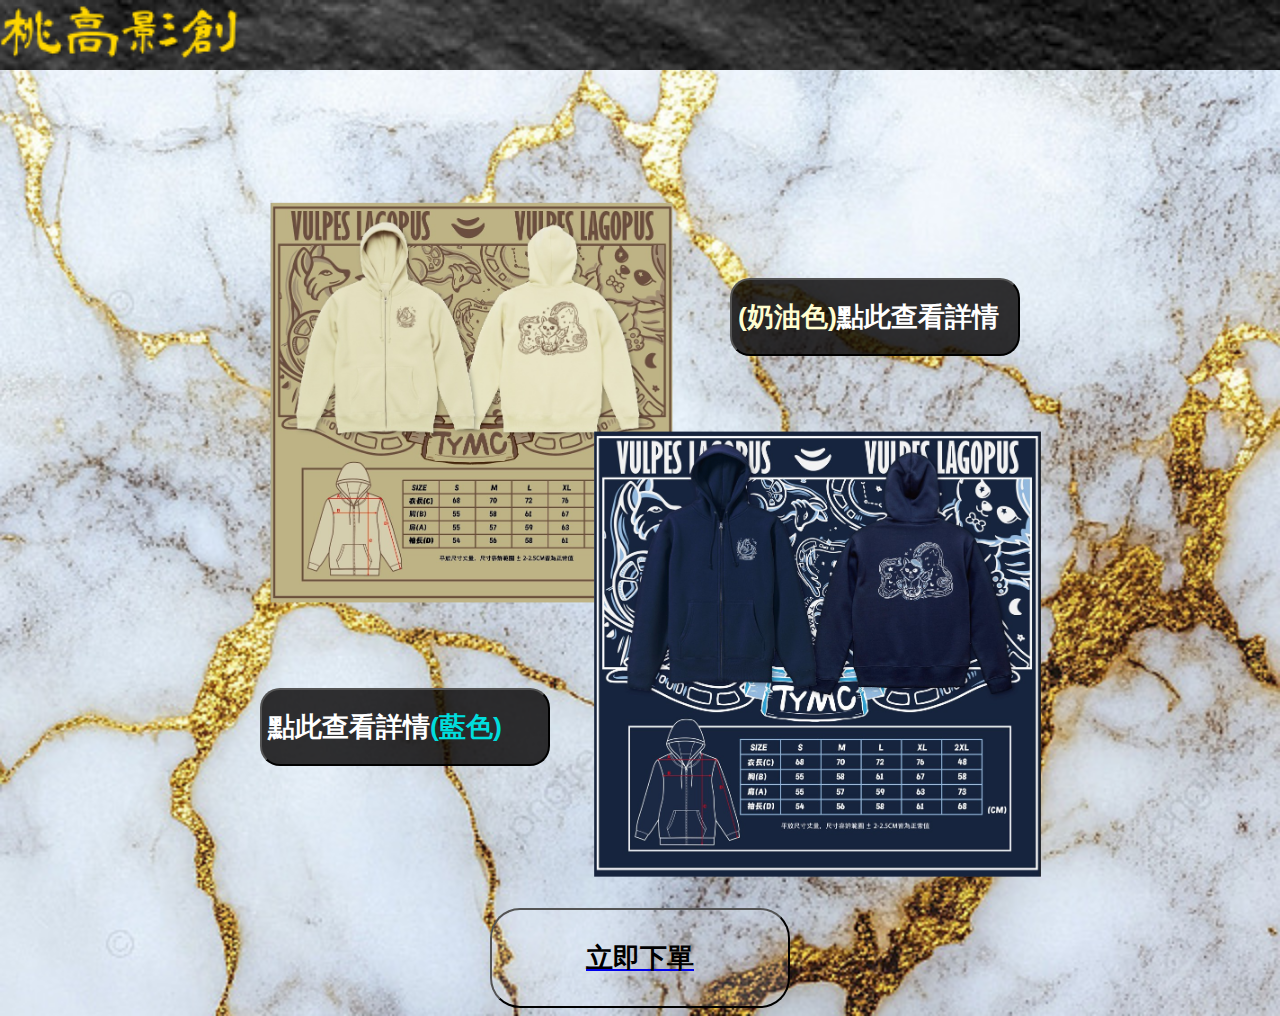
<file: index.html>
<!DOCTYPE html>
<html>
<head>
<title>桃園高中電影創作社預購表單</title>

</head>
<body>

<link rel="stylesheet" href="enter.css">
<header>
    <img src="桃高影創(金色字體).png" class="img">
</header>
<div >
   <botton class="clothes1">
    <img src="桃高影創 奶油色.jpg">
   </botton>
   <a href="butter.html" ><button class="white">
    <h1><font color="fffdd0">(奶油色)</font><font color="white">點此查看詳情</font></h1>
   </button>
   </a>
   <a href="blue.html">
   <button class="black">
    <h1><font color="white">點此查看詳情</font><font color="#00DDDD">(藍色)</font></h1>
   </button>
   </a>
   <button class="clothes2">
    <img src="桃高影創 藍色.jpg">
   </button>
</div>
<div class="block"></div>
<div class="orderb" >
    <a href="https://forms.gle/mTCpJUQ3SQUvTiwY6">
     <button href="order.html" class="order">
       <h1 >立即下單</h1>
     </button>
    </a>
    </div>
    
</div>

</body>
</html>
</file>
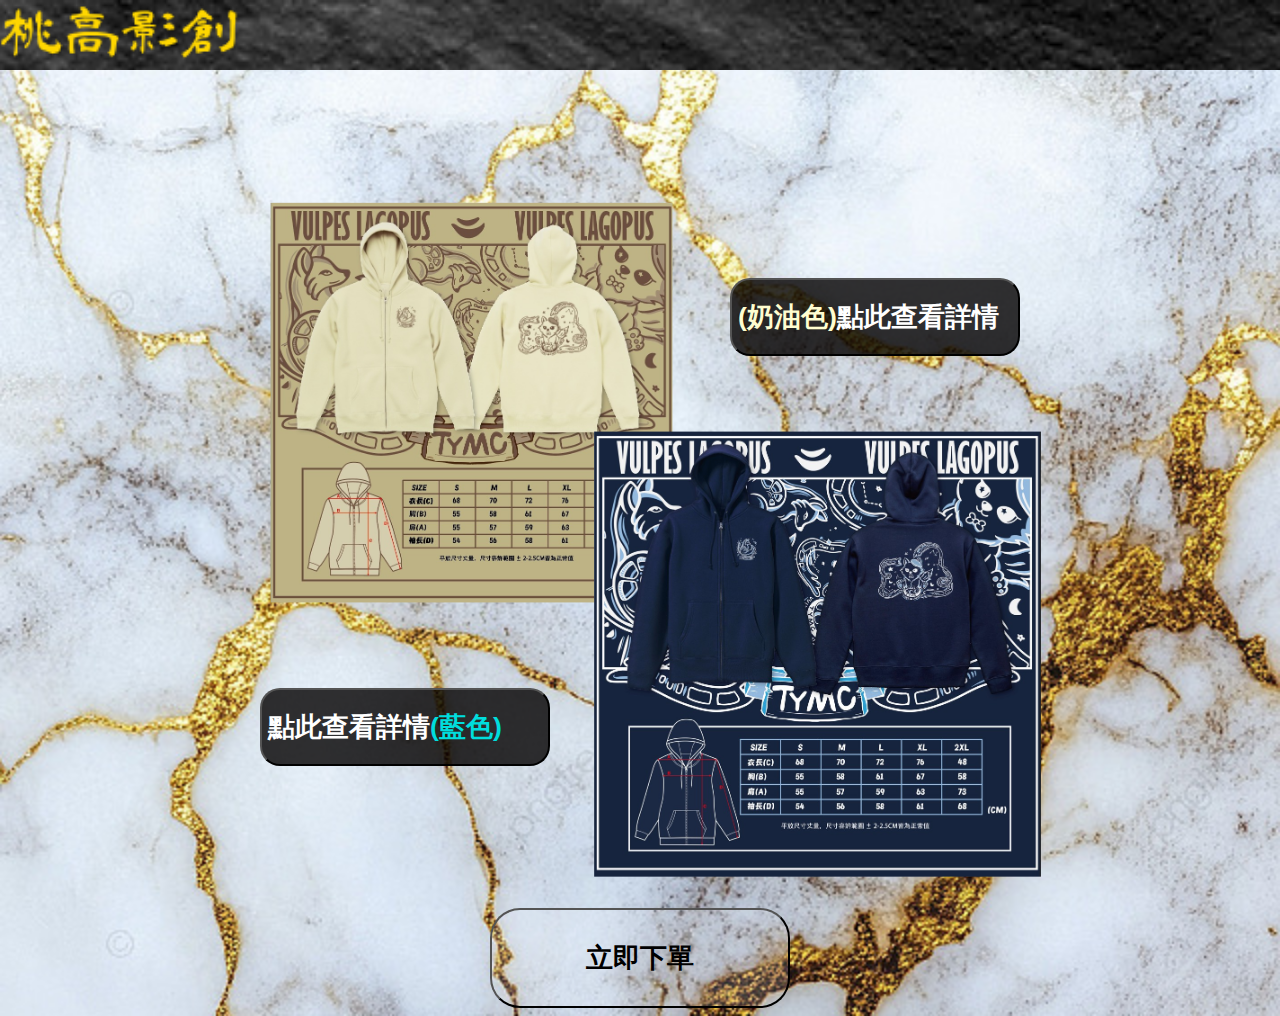
<file: enter.html>
<!DOCTYPE html>
<html>
<head>
<title>桃園高中電影創作社預購表單</title>

</head>
<body>

<link rel="stylesheet" href="enter.css">
<header>
    <img src="桃高影創(金色字體).png" class="img">
</header>
<div >
   <botton class="clothes1">
    <img src="桃高影創 奶油色.jpg">
   </botton>
   <a href="butter.html" ><button class="white">
    <h1><font color="fffdd0">(奶油色)</font><font color="white">點此查看詳情</font></h1>
   </button>
   </a>
   <a href="blue.html">
   <button class="black">
    <h1><font color="white">點此查看詳情</font><font color="#00DDDD">(藍色)</font></h1>
   </button>
   </a>
   <button class="clothes2">
    <img src="桃高影創 藍色.jpg">
   </button>
</div>
<div class="block"></div>
<div class="orderb" >
    
    <button href="order.html" class="order">
       <h1 >立即下單</h1>
    </button>

    </div>
    
</div>

</body>
</html>
</file>
<file: enter.css>
.order{
    position: flex;
    background-color: rgba(255, 255, 255, 0.15);
    width: 300px;
    height: 100px;
    align-content: center;
    justify-content: center;
    border-radius: 30px;
    margin-top: 900px;
    margin-left: auto;
    margin-right: auto;
    margin-bottom: auto;
    display: block;
    animation-name:jump ;
    animation-duration: 3s;
    
    

}
.white{
    display: flex;
    position: absolute;
    margin-top: -230px;
    margin-left: 240px;
    width: 290px;
    height: auto;
    background-color: rgba(3, 0, 0, 0.808);
    border-radius: 20px;
    animation: jump 2s;
    
}
.black{
    display: flex;
    position: absolute;
    margin-top: 180px;
    margin-left: -230px;
    width: 290px;
    height: auto;
    background-color: rgba(3, 0, 0, 0.808);
    border-radius: 20px;
    animation: jump 2s;
    align-content: flex-end;
}
.clothes1{
    scale: 0.25;
    display: flex;
    align-items: center;
    justify-content: center;
    position: absolute;
    margin-top:-500px ;
    margin-left: -300px;
    margin-right: auto;
    border-width: 10px;
    border-color: white;
    border-style:solid ;

}
.clothes2{
    scale: 0.25;
    display: flex;
    align-items: center;
    justify-content: center;
    position: absolute;
    margin-top:-300px ;
    margin-left: -10px;
    margin-right: auto;
    border-width: 10px;
    border-color: white;
    border-style:solid ;

}
block{
    background-color: white;
    min-width: 100%;
    height: 130px;
    position: absolute;
    align-items: start;
    justify-content: start;
    display: flex;
    flex-wrap: wrap;
    flex-direction: column;
    padding: 0%;
}
header{
    position: fixed;
    background-color: white;
    top:0;
    left: 0;
    right: 0;
    height: 70px;
    background-image: url(pngtree-black-marble-texture-background-highres-black-surface-macro-photo-image_3228537.jpg);
    object-fit: cover;
    display: block;
    background-size: cover;   
    z-index: 100;
    
}

img{
    margin-top: -95px;  
    margin-left: -280px;
    scale: 1.8;
    display: flex;
    align-items: start;
    justify-self: start;


}
body{
    background-color: aqua;
    position: flex;
    align-items: center;
    justify-content: center;
    display: flex;
    background-image: url(pngtree-a-white-marble-with-gold-streaks-and-cracks-image_16802104.jpg);
    background-size: cover;
}
@keyframes jump{
    0%{
        opacity: 0.0;
    }
    10%{
        opacity: 0.7;
    }
    30%{
        scale: 1.3;
        opacity: 1.0;
    }
    100%{
        scale: 1.0;
    }
}
</file>
